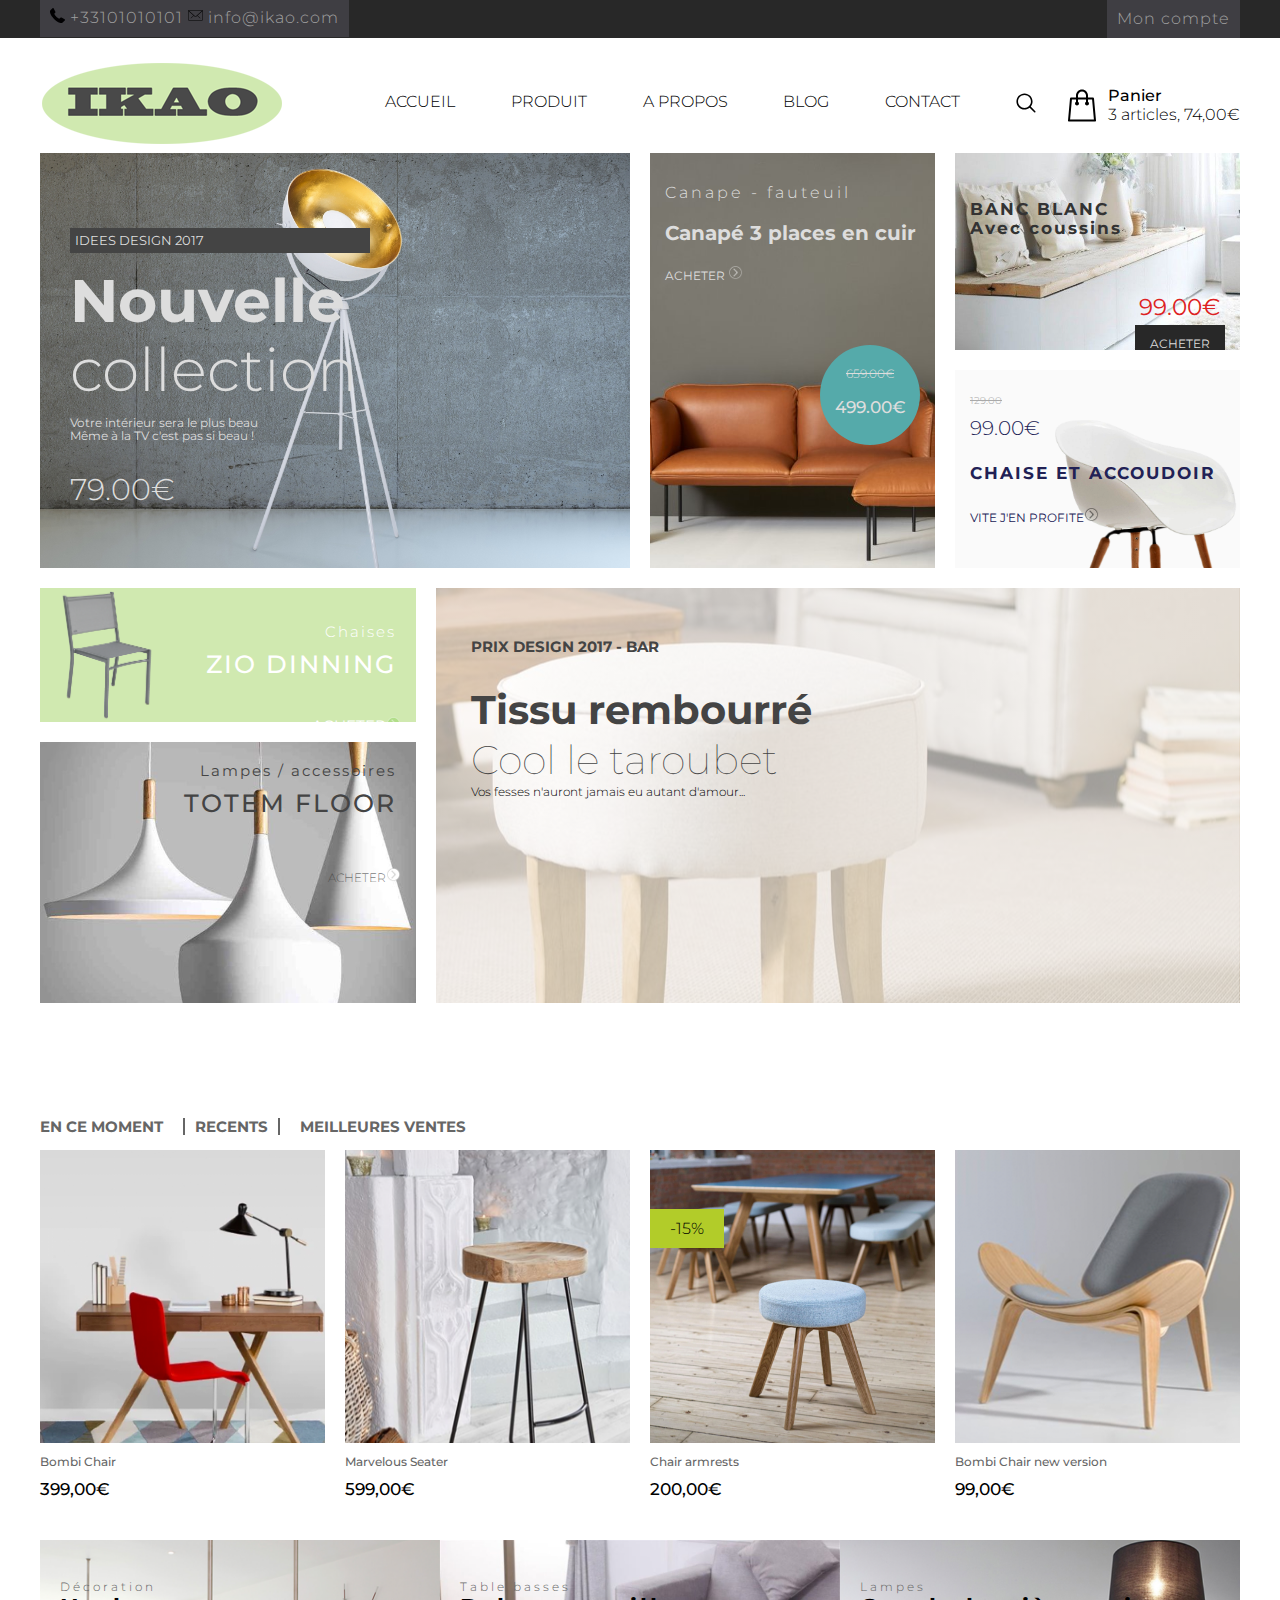
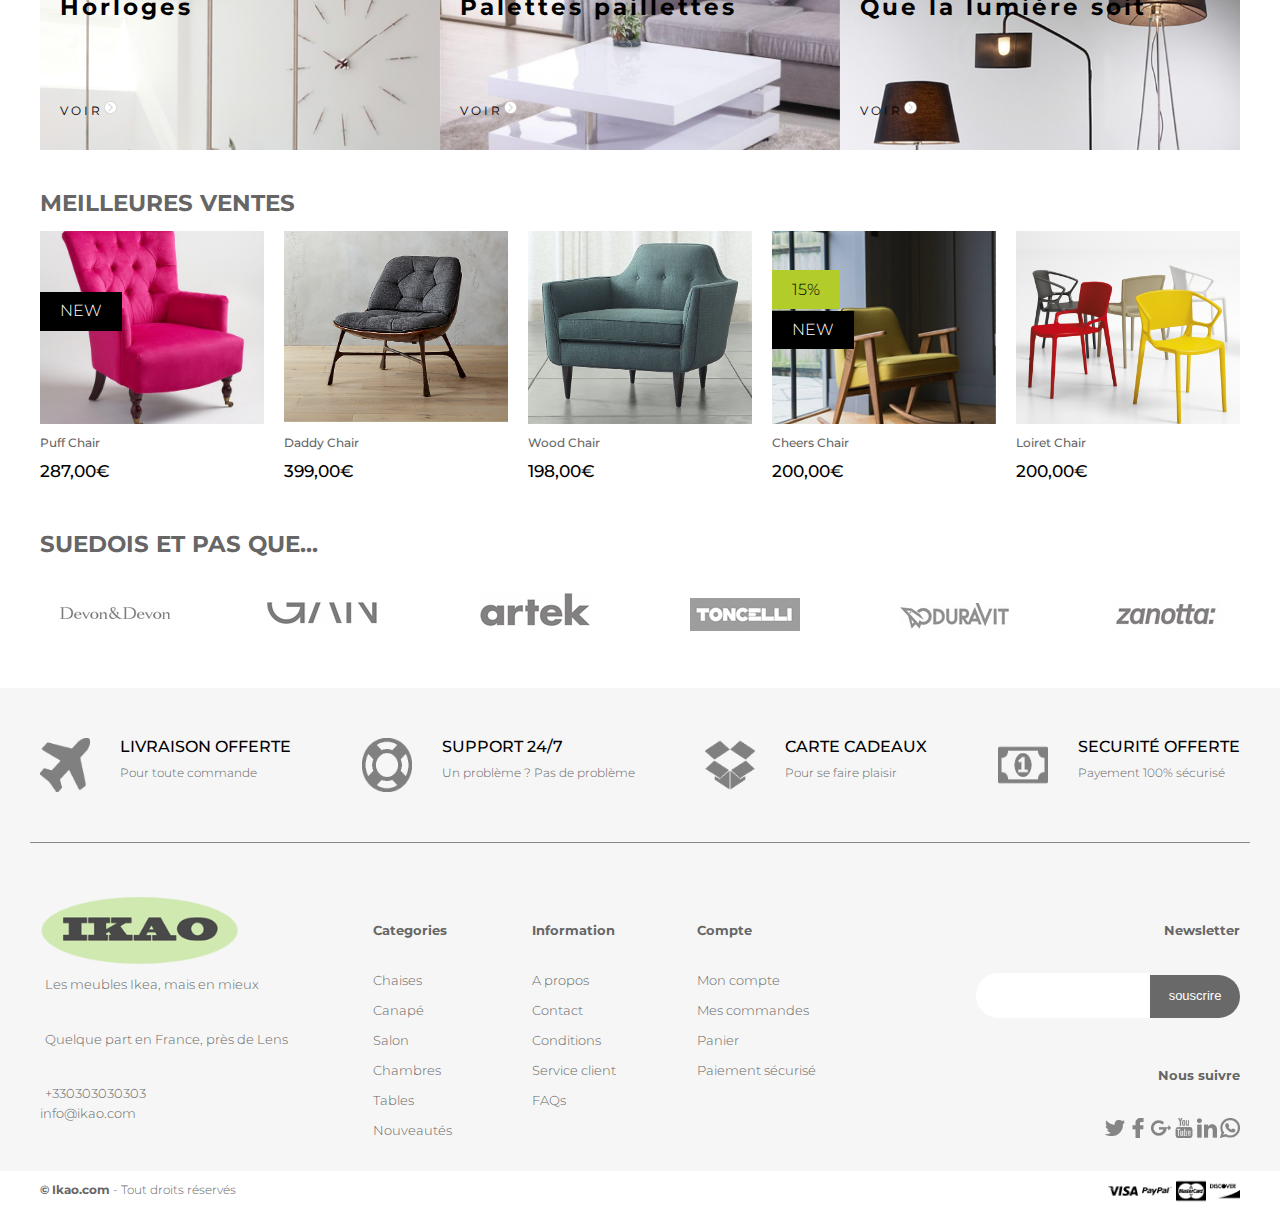
<file: S3/WebCss/ikao2/index.html>
<!DOCTYPE html>
<html>
  <head>
    <title>IKAO</title>
    
    <meta charset="UTF-8">
    
    <link href="css/normalize.css" rel="stylesheet" type="text/css" />
    <link href="css/style.css" rel="stylesheet" type="text/css" />
    
    <link href='http://fonts.googleapis.com/css?family=Montserrat:300,400,500,700' rel='stylesheet' type='text/css'>
    
    <meta name="viewport" content="initial-scale=1.0, maximum-scale=1.0, width=device-width" />
  </head>
  <body>
    
    <!-- l'id #main-header nous servira surtout pour ouvrir/fermer le menu avec :target -->
    <header class="header" id="main-header">
        <div class="pre-header-bg">
            <nav class="pre-header">

                <div class="coords">
                    <span>
                        <img src="./icones/icones-svg/phone-receiver.svg" alt/>
                        <a href="tel:+33101010101"> +33101010101</a>    
                    </sp    an>
                     <img src="./icones/icones-svg/mail.svg" alt=""/>
                    <a href="mailto:info@ikao.com"> info@ikao.com</a>
                </div>
                <div class="compte">
                    <a href="#">Mon compte</a>
                </div>
                <div class="header-toogle">
                    <a href="#main-header" class="header-toogle-open"> <img src="icones/icones-png/menu.png"  alt="Ouvrir Menu"></a>
                    <a href="#" class="header-toogle-close"> <img src="icones/icones-png/menu-close.png"  alt="Fermer Menu"></a>
                </div>
            </nav>
        </div>
        
        
        <div class="container main-header" id="main-header">
                <a href="#" class="logo">
                    <img src="images/logos/logo.png" alt="Ikao logo"/> </a>
                
            
                <nav class="menu">
                    <a href="#" target="_blank">Accueil </a>
                    <a href="#" target="_blank">Produit</a>
                    <a href="#" target="_blank">A propos</a>
                    <a href="#" target="_blank">Blog</a>
                    <a href="#" target="_blank">Contact</a>
                
                
                            <a href="#">
                                <img src="./icones/icones-svg/magnifying-glass.svg" alt="recherche"/>
                            </a>
                    
                </nav>
                <div class="main-header_cart">
                    <a href="#">
                        <img src="icones/icones-svg/paper-bag.svg" alt="panier"/>
                        <p> <strong>Panier</strong> <br/>
                         3 articles, 74,00€ </p>
                    </a>
                </div>
            </div>
        
      
    </header>
    
    
    
    
    <section class="container homepage">
        
        <div class="products-banner">
            <div class="products-banner_item1">
                 <a href="#">
                <div class="new-col">
                    <p class="categories">Idees design 2017</p>
                    <p class="Titre"> <strong>Nouvelle</strong> collection</p>
                    
                    <p class="description">Votre intérieur sera le plus beau <br/> Même à la TV c'est pas si beau ! </p>
                    <a href="#"><p class="acheter-voir"></p> </a>
                    <p class="prix">79.00€</p>
                </div>
                </a>
            </div>

            <div class="products-banner_item2">
                 <a href="#"> 
                <div class="canape">
                    <p class="categories"> Canape - fauteuil</p>
                    <p class="Titre">Canapé 3 places en cuir</p>
                    <p class="description"></p>
                    <a href="#">
                        <p class="acheter-voir">Acheter <img src="icones/icones-png/next.png" alt="next" class="fleche"></p> 
                    </a>
                    <div class="rond">
                        <span>
                            <p class="old-prix">659.00€ </p> 
                            <p class="prix">499.00€</p>
                        </span>
                    </div>
                </div>
                </a>
            </div>

            <div class="products-banner_item3">
                  <a href="#">
                <div class="banc">
                    <p class="categories"></p>
                    <p class="Titre">Banc blanc</p>
                    <p class="description">Avec coussins</p>
                    <a class="link" href="#">
                        <p class="acheter-voir">Acheter</p>
                    </a>
                    <p class="prix">99.00€</p>
                </div>
                </a>
                
            </div>

            <div class="products-banner_item4">
                <a href="#">
                 <div class="chaise">
                    <p class="categories"> </p>
                     <p class="Titre">Chaise et accoudoir</p>
                    <p class="description"></p>
                    <a href="#">
                        <p class="acheter-voir">Vite j'en profite<img src="icones/icones-png/next2.png" alt="next" class="fleche"></p> 
                    </a>
                    <p class="old-prix">129.00</p>
                    <p class="prix">99.00€</p>
                </div>
                </a>
            </div>

            <div class="products-banner_item5">
                 <a href="#">
                <div class="zio">
                    <p class="categories">Chaises</p>
                    <p class="Titre">Zio dinning</p>
                    <p class="description"></p>
                    <a href="#">
                        <p class="acheter-voir">Acheter<img src="icones/icones-png/next3.png" alt="next" class="fleche"></p> 
                    </a>
                    <p class="old-prix"></p>
                    <p class="prix"></p>
                </div>
                </a>
            </div>

            <div class="products-banner_item6">
                 <a href="#">
               <div class="totem">
                    <p class="categories"> Lampes / accessoires</p>
                    <p class="Titre">Totem floor</p>
                    <p class="description"></p>
                    <a href="#">
                        <p class="acheter-voir">Acheter<img src="icones/icones-png/next4.png" alt="next" class="fleche"></p> 
                    </a>
                    <p class="old-prix"></p>
                    <p class="prix"></p>
                </div>
                </a>
            </div>

            <div class="products-banner_item7">
                 <a href="#">
                <div class="tabouret">
                    <p class="categories"> Prix design 2017 - Bar</p>
                    <p class="Titre"><strong>Tissu rembourré</strong> <br/>  Cool le taroubet</p>
                    <p class="description">Vos fesses n'auront jamais eu autant d'amour...</p>
                    <a href="#">
                        <p class="acheter-voir"></p> 
                    </a>
                    <p class="old-prix"></p>
                    <p class="prix"></p>
                </div>
                </a>
            </div>
        </div>
    
        <div class="products-selection">
			<div class="sort titre">
                <a href="#">
                    <p>En ce moment</p>
                </a>
                
                <a href="#">
                    <p id="recent-border">Recents</p>
                </a>
                
                <a href="#">
                    <p>Meilleures ventes</p>
                </a>
            </div>
            <div class="selection">
                <a href="#">
                <div class="product-case case-selection">
                    <span class="product bombi-chair"> </span>
                    <p class="product-name">Bombi Chair</p>
                    <p class="product-price">399,00€</p>
                </div>
                </a>
                
                <a href="#">
                <div class="product-case case-selection">
                    <span class="product marvelous"></span>
                    <p class="product-name">Marvelous Seater</p>
                    <p class="product-price">599,00€</p>
                </div>
                </a>
                
                <a href="#">
                <div class="product-case case-selection">
                    <div class="promo">
                        <span class="promo-etiquette">-15%</span>
                    </div>
                    <span class="product armrests"></span>
                    <p class="product-name">Chair armrests</p>
                    <p class="product-price">200,00€</p>
                </div>
                </a>
                
                <a href="#">
                <div class="product-case case-selection">
                    <span class="product new-bombi"></span>
                    <p class="product-name">Bombi Chair new version</p>
                    <p class="product-price">99,00€</p>
                </div>
                </a>
                
            </div>
		</div>

		<div class="categories">
			<div class="product-categorie decoration">
                <div>Décoration</div>
                <strong>Horloges</strong>
                <a href="#">
                    <p class="acheter-voir"> Voir<img src="icones/icones-png/next4.png" alt="next" class="fleche"></p> 
                </a>
            </div>
            
            <div class="product-categorie table-basse">
                <div>Table basses</div>
                <strong>Palettes paillettes</strong>
                <a href="#">
                    <p class="acheter-voir"> Voir<img src="icones/icones-png/next4.png" alt="next" class="fleche"></p> 
                </a>
            </div>
            
            <div class="product-categorie lampes">
                <div>Lampes</div>
                <strong>Que la lumière soit</strong>
                <a href="#">
                    <p class="acheter-voir"> Voir<img src="icones/icones-png/next4.png" alt="next" class="fleche"></p> 
                </a>
            </div>
		</div>

		<div class="best-products">
            <strong class="titre">Meilleures Ventes</strong>
            <div class="selection">
                <a href="#">
                <div class="product-case case-best">
                    <div class="product-hover">
                        
                        <img src="icones-png/paper-bag.png" alt="heart">
                        <p>Acheter </p>
                        <img src="icones/icones-png/heart.png" alt="heart"/>
                        <img src="icones/icones-png/exchange-arrows.png"/>
                    </div>
                    <div class="promo">
                        <span class="promo-etiquette-new">NEW</span>
                    </div>
                    <span class="product puff-chair"> </span>
                    <p class="product-name">Puff Chair</p>
                    <p class="product-price">287,00€</p>
                </div>
                </a>
                <a href="#">
                <div class="product-case case-best">
                    <div class="product-hover">
                        
                        <img src="icones-png/paper-bag.png" alt="heart">
                        <p>Acheter </p>
                        <img src="icones/icones-png/heart.png" alt="heart"/>
                        <img src="icones/icones-png/exchange-arrows.png"/>
                    </div>
                    <span class="product daddy-chair"> </span>
                    <p class="product-name">Daddy Chair</p>
                    <p class="product-price">399,00€</p>
                </div>
                </a>
                <a href="#">
                <div class="product-case case-best">
                    <div class="product-hover">
                        
                        <img src="icones-png/paper-bag.png" alt="heart">
                        <p>Acheter </p>
                        <img src="icones/icones-png/heart.png" alt="heart"/>
                        <img src="icones/icones-png/exchange-arrows.png"/>
                    </div>
                    <span class="product wood-chair"> </span>
                    <p class="product-name">Wood Chair</p>
                    <p class="product-price">198,00€</p>
                </div>
                </a>
                <a href="#">
                <div class="product-case case-best">
                    <div class="product-hover">
                        
                        <img src="icones-png/paper-bag.png" alt="heart">
                        <p>Acheter </p>
                        <img src="icones/icones-png/heart.png" alt="heart"/>
                        <img src="icones/icones-png/exchange-arrows.png"/>
                    </div>
                    <div class="promo">
                        <span class="promo-etiquette">15%</span>
                        <span class="promo-etiquette-new">NEW</span>
                    </div>
                    <span class="product cheers-chair"> </span>
                    <p class="product-name">Cheers Chair</p>
                    <p class="product-price">200,00€</p>
                </div>
                </a>
                <a href="#">
                <div class="product-case case-best">
                    <div class="product-hover">
                        
                        <img src="icones-png/paper-bag.png" alt="heart">
                        <p>Acheter </p>
                        <img src="icones/icones-png/heart.png" alt="heart"/>
                        <img src="icones/icones-png/exchange-arrows.png"/>
                    </div>
                    <span class="product loiret-chair"> </span>
                    <p class="product-name">Loiret Chair</p>
                    <p class="product-price">200,00€</p>
                </div>
                </a>
            </div>
            
            
		</div>

        <div class="partners">
            <span class="titre"> Suedois et pas que... </span>
            <div class="us-partners">
                <img src="images/logos/logo1.jpg" alt="devon & devon"/>
                <img src="images/logos/logo2.jpg" alt="GAN"/>
                <img src="images/logos/logo3.jpg" alt="artek"/>
                <img src="images/logos/logo4.jpg" alt="toncelli"/>
                <img src="images/logos/logo5.jpg" alt="Duravit"/>
                <img src="images/logos/logo6.jpg" alt="zanotta"/>
                
            </div>
        </div>

    </section>  
    
    
	<footer>
		<div class="bg-footer">
            <div class="engagement-content container">
                <div class="engagement">
                    <img src="icones/icones-png/plane.png" class="engagement-icon"/>
                    <div>
                        <strong class="prop">Livraison offerte</strong>
                        <p class="details">Pour toute commande</p>
                    </div>
                </div>
                
                <div class="engagement">
                     <img src="icones/icones-png/help-lifeguard-symbol.png"  class="engagement-icon"/>
                    <div>
                        <strong class="prop">Support 24/7</strong>
                        <p class="details">Un problème ? Pas de problème</p>
                    </div>
                </div>
                
                <div class="engagement">
                     <img src="icones/icones-png/dropbox-logo.png" class="engagement-icon"/>
                    <div>
                        <strong class="prop">Carte cadeaux</strong>
                        <p class="details">Pour se faire plaisir</p>
                    </div>
                </div>
                
                <div class="engagement">
                     <img src="icones/icones-png/paper-bill.png" class="engagement-icon"/>
                    <div>
                        <strong class="prop">Securité offerte</strong>
                        <p class="details">Payement 100% sécurisé</p>
                    </div>
                </div>
            </div>
		

            <div class="main-footer container">
                <div class="footer-contact">
                    <img src="images/logos/logo.png" alt="logo Ikao"/>
                    <p class="slogan">Les meubles Ikea, mais en mieux</p>
                    <p class="locate">Quelque part en France, près de Lens</p>
                    <p class="tel">+330303030303</p>
                    <div class="mail">info@ikao.com</div>
                </div>
                <div class="footer-categories footer">
                    <strong>Categories</strong>
                    <a href="#">Chaises</a>
                    <a href="#">Canapé</a>
                    <a href="#">Salon</a>
                    <a href="#">Chambres</a>
                    <a href="#">Tables</a>
                    <a href="#">Nouveautés</a>
                    
                </div>
                <div class="footer-information footer">
                    <strong>Information</strong>
                    <a href="#">A propos</a>
                    <a href="#">Contact</a>
                    <a href="#">Conditions</a>
                    <a href="#">Service client</a>
                    <a href="#">FAQs</a>
                </div>
                <div class="footer-compte footer">
                    <strong>Compte</strong>
                    <a href="#">Mon compte</a>
                    <a href="#">Mes commandes</a>
                    <a href="#">Panier</a>
                    <a href="#">Paiement sécurisé</a>
                </div>
                <div class="newsletter footer">
                    <strong>Newsletter</strong>
                    <div>
                        <input type="email" id="email"/><input type="submit" value="souscrire" id="suscribe"/>
                    </div>
                </div>
                <div class="reseauxsociaux footer">
                    <strong>Nous suivre</strong>
                    <div class="rs-icone">
                        <img src="icones/icones-png/twitter-logo-silhouette.png" alt="twitter">
                        
                        <img src="icones/icones-png/facebook-logo.png" alt="facebook">
                        
                        <img src="icones/icones-png/google-plus.png" alt="googlesplus">
                        
                        <img src="icones/icones-png/youtube-logo.png" alt="youtube">
                        
                        <img src="icones/icones-png/linkedin-logo.png" alt="linkedin"> 
                        
                        <img src="icones/icones-png/whatsapp.png" alt="whatsapp">  
                    </div>
                </div>
            </div>
            
        </div>
	</footer>
	<div class="bg-sub-footer">
		<!-- copyright, logos paiement -->
        <div class="sub-footer container">
                    <p><strong>© Ikao.com</strong> - Tout droits réservés</p>
                    <div class="logo-payement">
                        
                        <a href="#"><img src="icones-png/visa-pay-logo.png" alt="visa"/></a>
                        <a href="#"><img src="icones-png/paypal-logo.png" alt="paypal"/></a>
                        <a href="#"><img src="icones-png/mastercard.png" alt="mastercard"/></a>
                        <a href="#"><img src="icones-png/discover-logo-of-pay-system.png" alt="discover"/></a>
                    </div>

                </div>
	</div>
      
    
    
  </body>
</html>
</file>
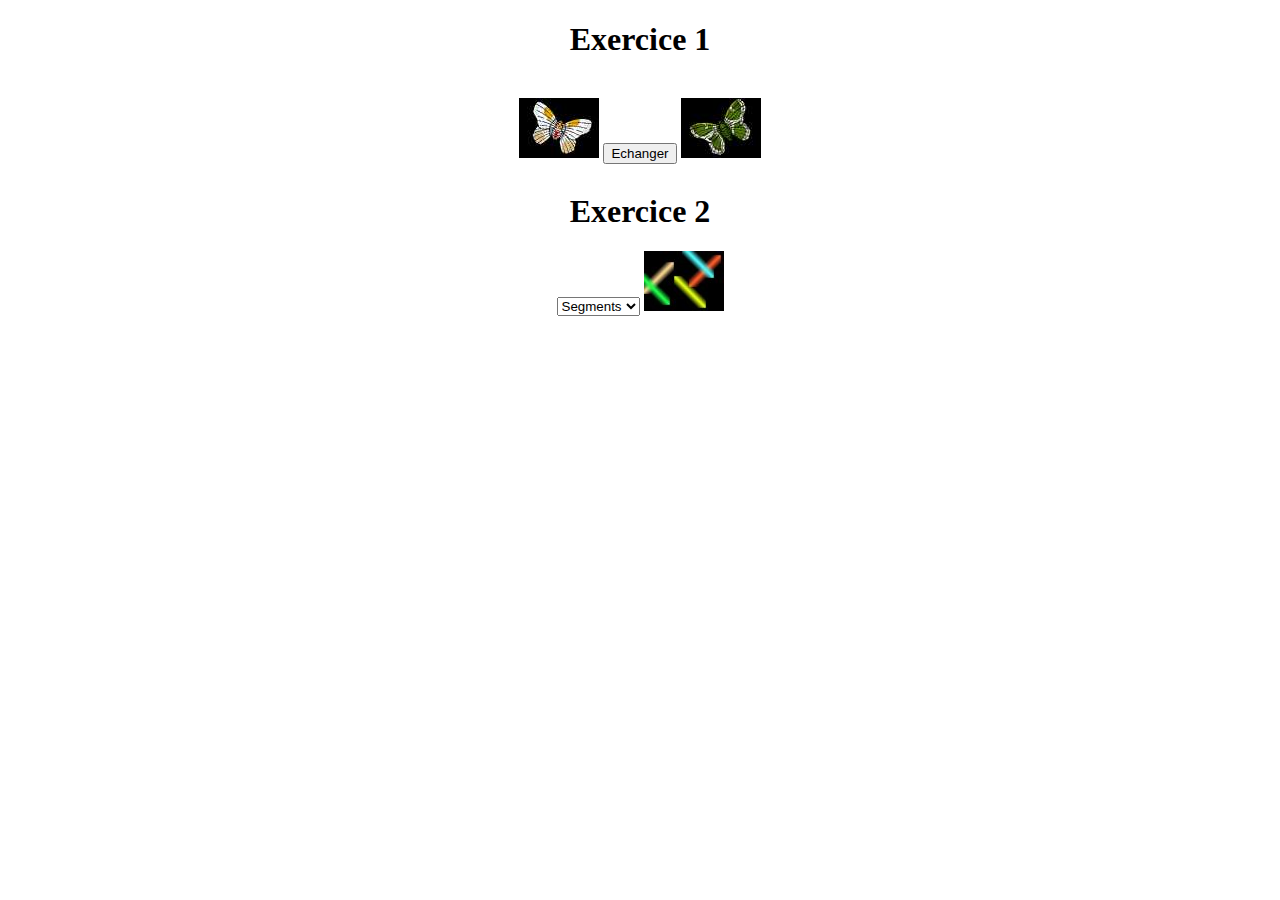
<file: S3/WebJs/Tp3/index.html>
<!DOCTYPE html>
<html lang="en">
<head>
    <meta charset="UTF-8">
    <title>Title</title>
    <link type="text/css" rel="stylesheet" href="style.css">
</head>
<body>
<script src="script.js"></script>
<section>
    <h1>Exercice 1</h1><br>
    <img src="Images/papillon1.jpg" id="imgA">
    <button name="Echanger" onclick="swapImg('imgA','imgB')">Echanger</button>
    <img src="Images/papillon2.jpg" id="imgB">
</section>
<section>
    <h1>Exercice 2 </h1>
    <select id="select">
        <option selected>Segments</option>
        <option>Spheres</option>
        <option>Des</option>
        <option>Etoiles</option>
    </select>
    <img src="Images/img0.jpg" id="img">
</section>

</body>
</html>
</file>
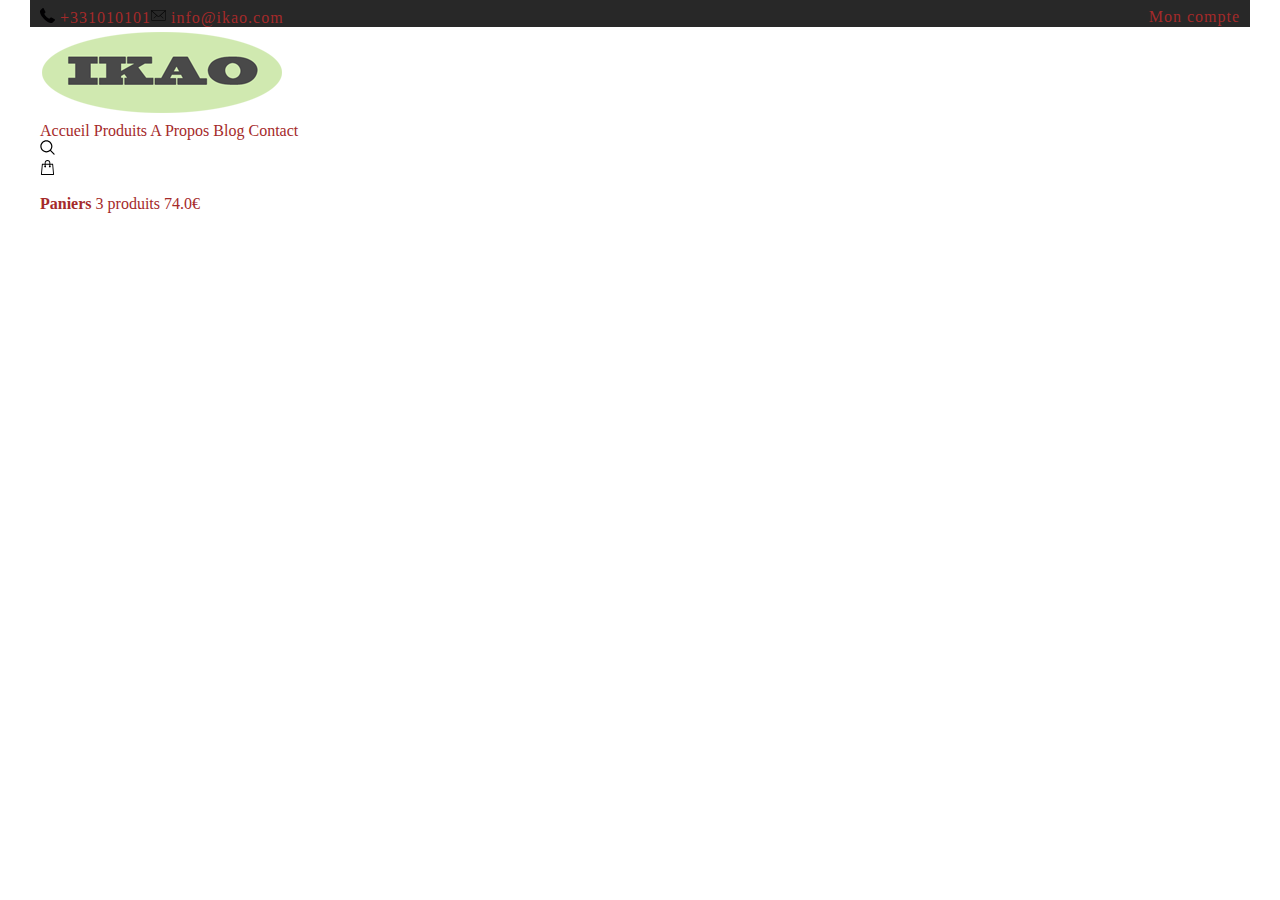
<file: S3/WebCss/Ikao/exemple.html>
<!DOCTYPE html>
<html>
<head>
	<title>Ikao - Ikéa, mais en mieux !</title>
    <meta charset="UTF-8">

    <link href="normalize.css" rel="stylesheet" type="text/css" />
    <link href="styles.css" rel="stylesheet" type="text/css" />
    
    <!--montserrat google font avec les variantes --> 
    <link href="https://fonts.googleapis.com/css?family=Montserrat:300,400,500,700" rel="stylesheet"> 
    
    <meta name="viewport" content="initial-scale=1.0, maximum-scale=1.0, width=device-width" />

</head>
<body>
	<!--

		Comment commencer une page HTML ? 
		- établir un postulat de notre page : 
			-> quels sont les éléments dont je dispose, 
			-> y a t-il des éléments récurrents (type de liens, styles de titres, etc)
			-> Organiser une hierarchie logique du document : prioriser l'importance des éléments
		- Commencer le code HTML :
			-> Etablir un squelette souple (uniquement les grandes zones dans un 1er temps)
			-> Remplir chaque zone de manière de plus en plus précise, et construire le Css en parralèlle 
			-> Aller à l'essentiel (intégration Grosse maille), puis affiner chaque zones / éléments
			-> Chaque élément ne doit pas géner le reste de la page
		- Affiner l'intégration et le rendu
			-> Garder la maquette sous les yeux au maximum
			-> Affiner les tailles de typos, écarts, espaces, etc 
			-> Ajouter des éléments HTML si besoin uniquement pour la mise en page
			-> Objectif : Avoir l'HTML le plus propre possible (c'est à dire le plus logique et le moins verbeux possible)

		Bonus : la class "container" => 
			peut servir a mettre un centrer un element structurant ;
				.container{
					max-width: 1200px; /* boite 1200px max centrée */
					margin: 0 auto; /* centrage horizontal d'un display block */
					padding-left: 10px;
					padding-right: 10px;
				}

		Optimisation CSS : 
		- Syntaxe BEM pour le nommage des classes : essayer d'etre cohérent niveau marquage et styles
        - DRY (dont repeat yourself) => mutualisez votre code CSS
	-->

	<header>
		<div class="pre-header">
			
			<div class="container">

				<nav class="pre-header__coords">
					<div>
					<img src="icones/icones-svg/phone-receiver.svg" alt="Icone Telephone" class="icon"/>
					<a href="tel:+331010101" alt="Numero de telephone">+331010101</a>
					</div>
					<div>
					<img src="icones/icones-svg/mail.svg" alt="Icone mail" class="icon"/>
					<a href="mailto:info@ikao.com" alt="email">info@ikao.com</a>
					</div>
				</nav>
				<!-- mon compte -->

				<nav class="pre-header__account">
					<div>
					<a href="#" alt="Mon compte">Mon compte</a>
					</div>
				</nav>
			</div>
		</div>

		<div class="container main-header" id="main-header">
			<!-- logo -->
			<img src="images/logos/logo.png">

			<!-- menu -->
			<nav class="main-header__menu">
				<a href="#" alt="Lien vers Accueil">Accueil</a>
				<a href="#" alt="Lien vers Produits">Produits</a>
				<a href="#" alt="Lien vers A propos">A Propos</a>
				<a href="#" alt="Lien vers Blog">Blog</a>
				<a href="#" alt="Lien vers Contact">Contact</a>
			</nav>

			<!-- recherche ici pas besoin de formulaire (on a pas de zone de saisie) -->
			<img src="icones/icones-svg/magnifying-glass.svg" alt="Icone rechercher" class="icon"/>
			<div class="panier">
				<img src="icones/icones-svg/paper-bag.svg" alt="Icone Panier" class="icon"/>
				<p>
					<strong>Paniers</strong>
					3 produits 74.0€
				</p>
			</div>

			<!-- panier -->
			
		</div>
	</header>


	<main class="homepage container">

		<section class="products-grid">
			<!-- ma grille de produits -->
			<!-- chaque item sera composé de : 
				- 1 lien
				- 1 image (ou background)
				- 1 texte (stylisé de manière différentes selon les cas)
			-->
		</section>

		<section class="products-selection">
			<!-- en ce moment, recents, meilleures ventes ... -->
			<nav class="products-selection__header">
				
			</nav>
			<div class="produts-list">
				
			</div>

		</section>

		
		<section class="categories">
			<!-- horloge -->
			<!-- table basse -->
			<!-- lampes -->
		</section>

		<section class="best-products">
			<!-- meilleures ventes -->
		</section>

	</main>


	<!--footer -->
	<div class="partners container">
		<!-- logos des partenaires (suedois mais pas que) -->
	</div>
	<footer>
		<div class="container">
			<div class="advantages-footer">
				<!-- livraison offerte, support, carte cadeaux, etc -->
			</div>

			<div class="main-footer">
				<!-- liens, logo, newsletter etc -->
				<div class="company-footer"></div>

				<div class="menu-footer"></div>

				<div class="newsletter-footer"></div>
			</div>
		</div>
	</footer>
	<div class="sub-footer">
		<div class="container">
			<!-- copyright, logos paiement -->
			<div class="sub-footer__copyright"></div>

			<div class="sub-footer__payments"></div>
		</div>
	</div>

</body>
</html>
</file>
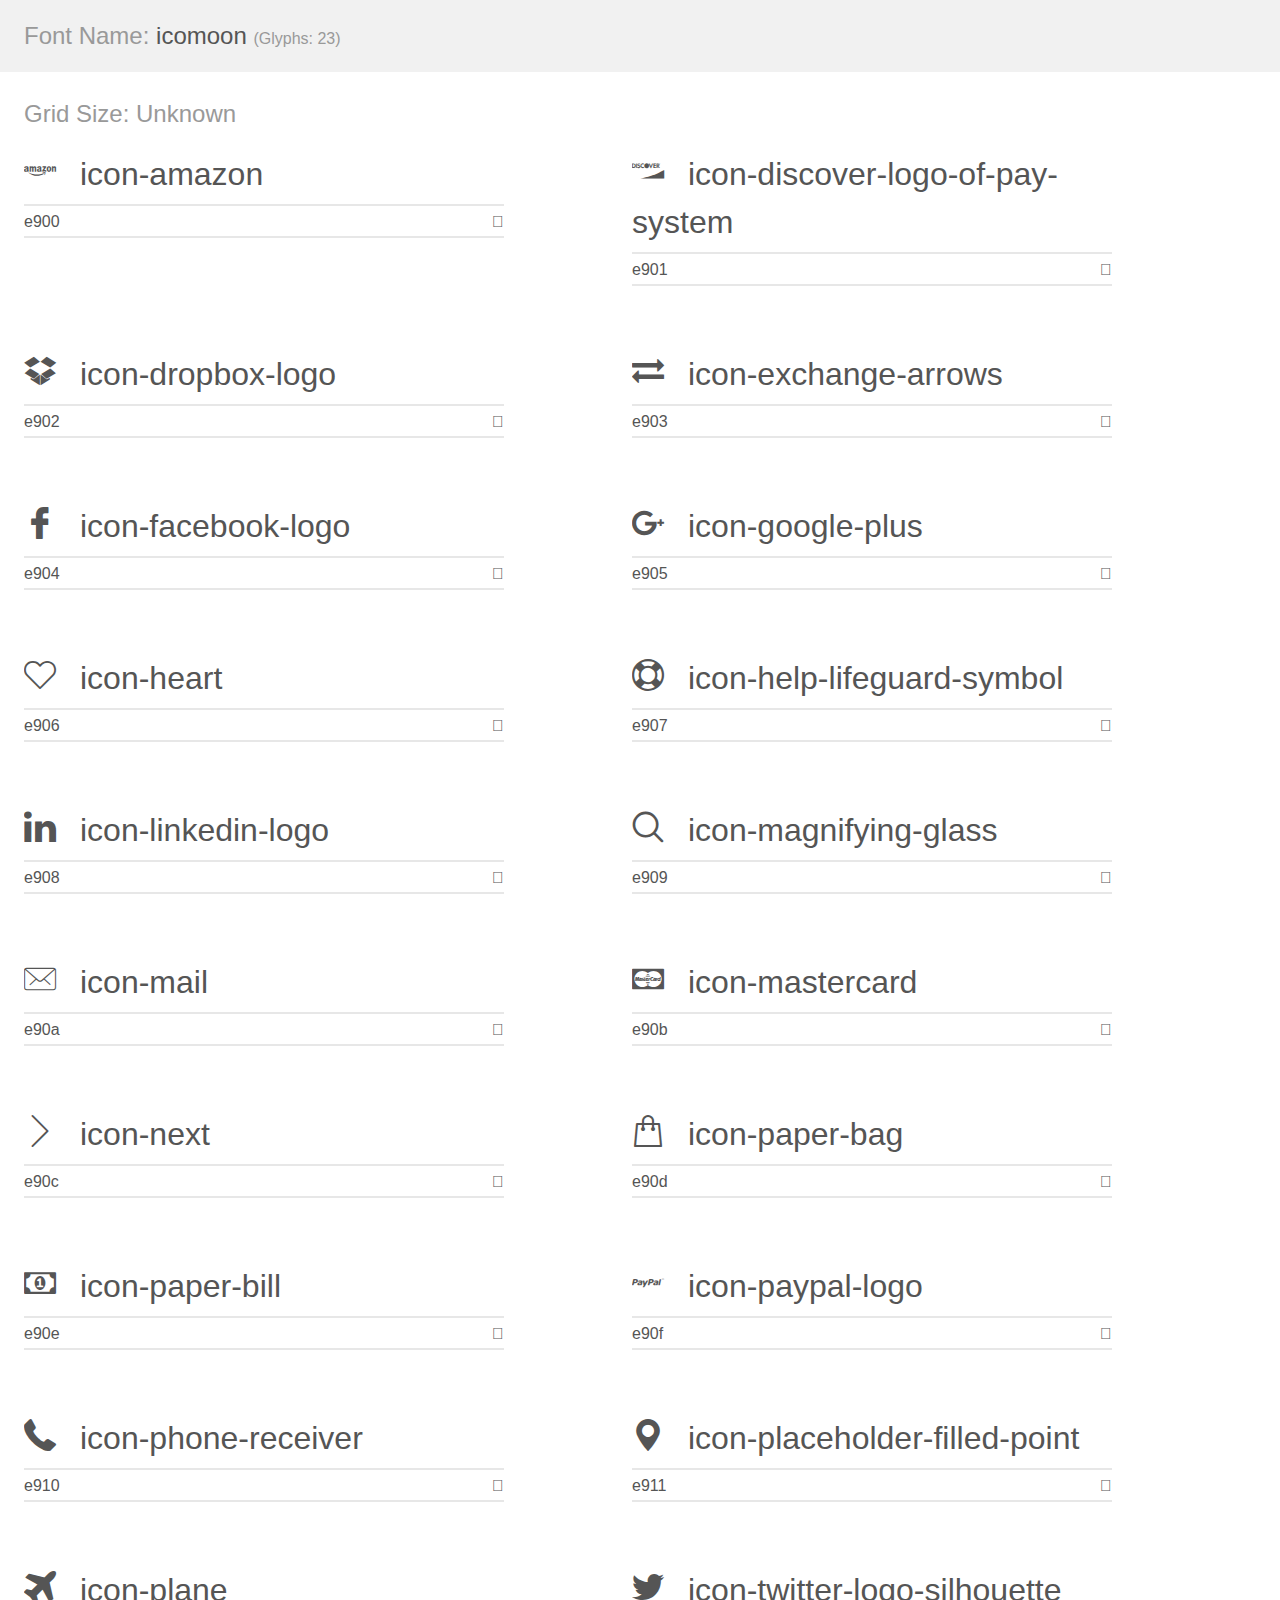
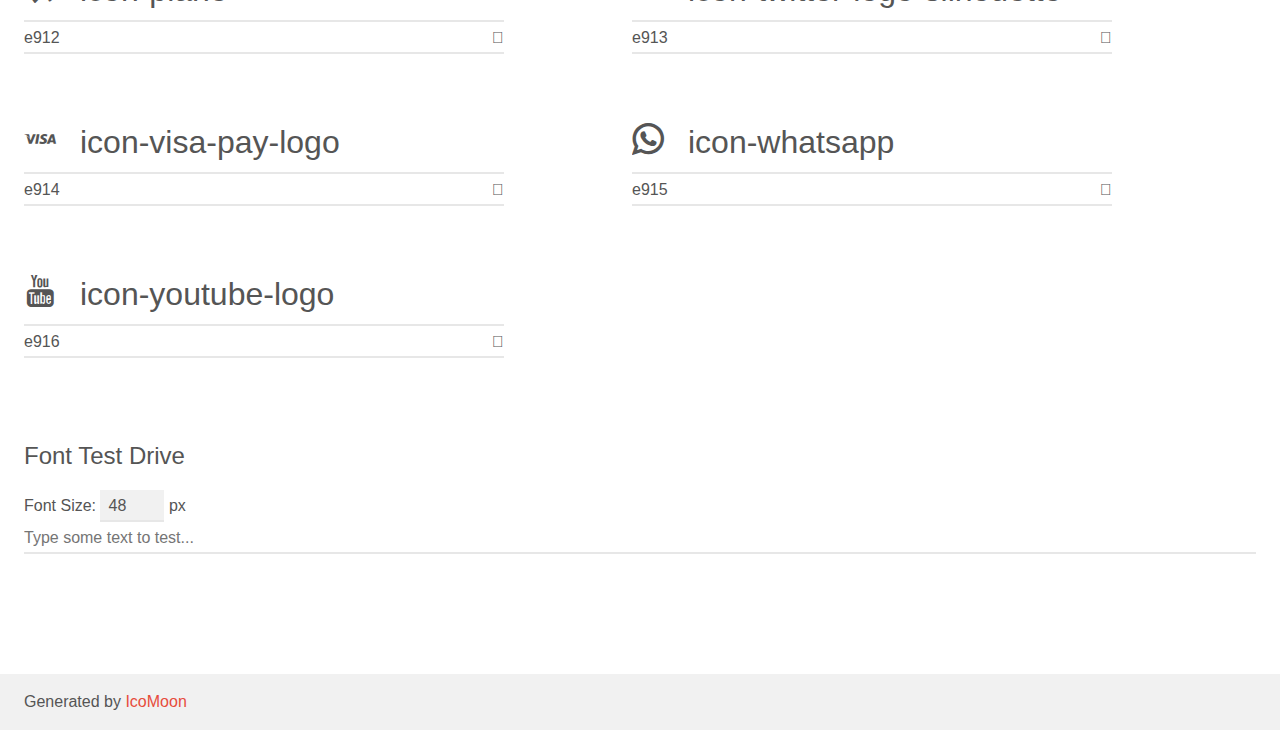
<file: S3/WebCss/Ikao/icones/icones-typo/demo.html>
<!doctype html>
<html>
<head>
    <meta charset="utf-8">
    <title>IcoMoon Demo</title>
    <meta name="description" content="An Icon Font Generated By IcoMoon.io">
    <meta name="viewport" content="width=device-width, initial-scale=1">
    <link rel="stylesheet" href="demo-files/demo.css">
    <link rel="stylesheet" href="style.css"></head>
<body>
    <div class="bgc1 clearfix">
        <h1 class="mhmm mvm"><span class="fgc1">Font Name:</span> icomoon <small class="fgc1">(Glyphs:&nbsp;23)</small></h1>
    </div>
    <div class="clearfix mhl ptl">
        <h1 class="mvm mtn fgc1">Grid Size: Unknown</h1>
        <div class="glyph fs1">
            <div class="clearfix bshadow0 pbs">
                <span class="icon-amazon">
                
                </span>
                <span class="mls"> icon-amazon</span>
            </div>
            <fieldset class="fs0 size1of1 clearfix hidden-false">
                <input type="text" readonly value="e900" class="unit size1of2" />
                <input type="text" maxlength="1" readonly value="&#xe900;" class="unitRight size1of2 talign-right" />
            </fieldset>
            <div class="fs0 bshadow0 clearfix hidden-true">
                <span class="unit pvs fgc1">liga: </span>
                <input type="text" readonly value="" class="liga unitRight" />
            </div>
        </div>
        <div class="glyph fs1">
            <div class="clearfix bshadow0 pbs">
                <span class="icon-discover-logo-of-pay-system">
                
                </span>
                <span class="mls"> icon-discover-logo-of-pay-system</span>
            </div>
            <fieldset class="fs0 size1of1 clearfix hidden-false">
                <input type="text" readonly value="e901" class="unit size1of2" />
                <input type="text" maxlength="1" readonly value="&#xe901;" class="unitRight size1of2 talign-right" />
            </fieldset>
            <div class="fs0 bshadow0 clearfix hidden-true">
                <span class="unit pvs fgc1">liga: </span>
                <input type="text" readonly value="" class="liga unitRight" />
            </div>
        </div>
        <div class="glyph fs1">
            <div class="clearfix bshadow0 pbs">
                <span class="icon-dropbox-logo">
                
                </span>
                <span class="mls"> icon-dropbox-logo</span>
            </div>
            <fieldset class="fs0 size1of1 clearfix hidden-false">
                <input type="text" readonly value="e902" class="unit size1of2" />
                <input type="text" maxlength="1" readonly value="&#xe902;" class="unitRight size1of2 talign-right" />
            </fieldset>
            <div class="fs0 bshadow0 clearfix hidden-true">
                <span class="unit pvs fgc1">liga: </span>
                <input type="text" readonly value="" class="liga unitRight" />
            </div>
        </div>
        <div class="glyph fs1">
            <div class="clearfix bshadow0 pbs">
                <span class="icon-exchange-arrows">
                
                </span>
                <span class="mls"> icon-exchange-arrows</span>
            </div>
            <fieldset class="fs0 size1of1 clearfix hidden-false">
                <input type="text" readonly value="e903" class="unit size1of2" />
                <input type="text" maxlength="1" readonly value="&#xe903;" class="unitRight size1of2 talign-right" />
            </fieldset>
            <div class="fs0 bshadow0 clearfix hidden-true">
                <span class="unit pvs fgc1">liga: </span>
                <input type="text" readonly value="" class="liga unitRight" />
            </div>
        </div>
        <div class="glyph fs1">
            <div class="clearfix bshadow0 pbs">
                <span class="icon-facebook-logo">
                
                </span>
                <span class="mls"> icon-facebook-logo</span>
            </div>
            <fieldset class="fs0 size1of1 clearfix hidden-false">
                <input type="text" readonly value="e904" class="unit size1of2" />
                <input type="text" maxlength="1" readonly value="&#xe904;" class="unitRight size1of2 talign-right" />
            </fieldset>
            <div class="fs0 bshadow0 clearfix hidden-true">
                <span class="unit pvs fgc1">liga: </span>
                <input type="text" readonly value="" class="liga unitRight" />
            </div>
        </div>
        <div class="glyph fs1">
            <div class="clearfix bshadow0 pbs">
                <span class="icon-google-plus">
                
                </span>
                <span class="mls"> icon-google-plus</span>
            </div>
            <fieldset class="fs0 size1of1 clearfix hidden-false">
                <input type="text" readonly value="e905" class="unit size1of2" />
                <input type="text" maxlength="1" readonly value="&#xe905;" class="unitRight size1of2 talign-right" />
            </fieldset>
            <div class="fs0 bshadow0 clearfix hidden-true">
                <span class="unit pvs fgc1">liga: </span>
                <input type="text" readonly value="" class="liga unitRight" />
            </div>
        </div>
        <div class="glyph fs1">
            <div class="clearfix bshadow0 pbs">
                <span class="icon-heart">
                
                </span>
                <span class="mls"> icon-heart</span>
            </div>
            <fieldset class="fs0 size1of1 clearfix hidden-false">
                <input type="text" readonly value="e906" class="unit size1of2" />
                <input type="text" maxlength="1" readonly value="&#xe906;" class="unitRight size1of2 talign-right" />
            </fieldset>
            <div class="fs0 bshadow0 clearfix hidden-true">
                <span class="unit pvs fgc1">liga: </span>
                <input type="text" readonly value="" class="liga unitRight" />
            </div>
        </div>
        <div class="glyph fs1">
            <div class="clearfix bshadow0 pbs">
                <span class="icon-help-lifeguard-symbol">
                
                </span>
                <span class="mls"> icon-help-lifeguard-symbol</span>
            </div>
            <fieldset class="fs0 size1of1 clearfix hidden-false">
                <input type="text" readonly value="e907" class="unit size1of2" />
                <input type="text" maxlength="1" readonly value="&#xe907;" class="unitRight size1of2 talign-right" />
            </fieldset>
            <div class="fs0 bshadow0 clearfix hidden-true">
                <span class="unit pvs fgc1">liga: </span>
                <input type="text" readonly value="" class="liga unitRight" />
            </div>
        </div>
        <div class="glyph fs1">
            <div class="clearfix bshadow0 pbs">
                <span class="icon-linkedin-logo">
                
                </span>
                <span class="mls"> icon-linkedin-logo</span>
            </div>
            <fieldset class="fs0 size1of1 clearfix hidden-false">
                <input type="text" readonly value="e908" class="unit size1of2" />
                <input type="text" maxlength="1" readonly value="&#xe908;" class="unitRight size1of2 talign-right" />
            </fieldset>
            <div class="fs0 bshadow0 clearfix hidden-true">
                <span class="unit pvs fgc1">liga: </span>
                <input type="text" readonly value="" class="liga unitRight" />
            </div>
        </div>
        <div class="glyph fs1">
            <div class="clearfix bshadow0 pbs">
                <span class="icon-magnifying-glass">
                
                </span>
                <span class="mls"> icon-magnifying-glass</span>
            </div>
            <fieldset class="fs0 size1of1 clearfix hidden-false">
                <input type="text" readonly value="e909" class="unit size1of2" />
                <input type="text" maxlength="1" readonly value="&#xe909;" class="unitRight size1of2 talign-right" />
            </fieldset>
            <div class="fs0 bshadow0 clearfix hidden-true">
                <span class="unit pvs fgc1">liga: </span>
                <input type="text" readonly value="" class="liga unitRight" />
            </div>
        </div>
        <div class="glyph fs1">
            <div class="clearfix bshadow0 pbs">
                <span class="icon-mail">
                
                </span>
                <span class="mls"> icon-mail</span>
            </div>
            <fieldset class="fs0 size1of1 clearfix hidden-false">
                <input type="text" readonly value="e90a" class="unit size1of2" />
                <input type="text" maxlength="1" readonly value="&#xe90a;" class="unitRight size1of2 talign-right" />
            </fieldset>
            <div class="fs0 bshadow0 clearfix hidden-true">
                <span class="unit pvs fgc1">liga: </span>
                <input type="text" readonly value="" class="liga unitRight" />
            </div>
        </div>
        <div class="glyph fs1">
            <div class="clearfix bshadow0 pbs">
                <span class="icon-mastercard">
                
                </span>
                <span class="mls"> icon-mastercard</span>
            </div>
            <fieldset class="fs0 size1of1 clearfix hidden-false">
                <input type="text" readonly value="e90b" class="unit size1of2" />
                <input type="text" maxlength="1" readonly value="&#xe90b;" class="unitRight size1of2 talign-right" />
            </fieldset>
            <div class="fs0 bshadow0 clearfix hidden-true">
                <span class="unit pvs fgc1">liga: </span>
                <input type="text" readonly value="" class="liga unitRight" />
            </div>
        </div>
        <div class="glyph fs1">
            <div class="clearfix bshadow0 pbs">
                <span class="icon-next">
                
                </span>
                <span class="mls"> icon-next</span>
            </div>
            <fieldset class="fs0 size1of1 clearfix hidden-false">
                <input type="text" readonly value="e90c" class="unit size1of2" />
                <input type="text" maxlength="1" readonly value="&#xe90c;" class="unitRight size1of2 talign-right" />
            </fieldset>
            <div class="fs0 bshadow0 clearfix hidden-true">
                <span class="unit pvs fgc1">liga: </span>
                <input type="text" readonly value="" class="liga unitRight" />
            </div>
        </div>
        <div class="glyph fs1">
            <div class="clearfix bshadow0 pbs">
                <span class="icon-paper-bag">
                
                </span>
                <span class="mls"> icon-paper-bag</span>
            </div>
            <fieldset class="fs0 size1of1 clearfix hidden-false">
                <input type="text" readonly value="e90d" class="unit size1of2" />
                <input type="text" maxlength="1" readonly value="&#xe90d;" class="unitRight size1of2 talign-right" />
            </fieldset>
            <div class="fs0 bshadow0 clearfix hidden-true">
                <span class="unit pvs fgc1">liga: </span>
                <input type="text" readonly value="" class="liga unitRight" />
            </div>
        </div>
        <div class="glyph fs1">
            <div class="clearfix bshadow0 pbs">
                <span class="icon-paper-bill">
                
                </span>
                <span class="mls"> icon-paper-bill</span>
            </div>
            <fieldset class="fs0 size1of1 clearfix hidden-false">
                <input type="text" readonly value="e90e" class="unit size1of2" />
                <input type="text" maxlength="1" readonly value="&#xe90e;" class="unitRight size1of2 talign-right" />
            </fieldset>
            <div class="fs0 bshadow0 clearfix hidden-true">
                <span class="unit pvs fgc1">liga: </span>
                <input type="text" readonly value="" class="liga unitRight" />
            </div>
        </div>
        <div class="glyph fs1">
            <div class="clearfix bshadow0 pbs">
                <span class="icon-paypal-logo">
                
                </span>
                <span class="mls"> icon-paypal-logo</span>
            </div>
            <fieldset class="fs0 size1of1 clearfix hidden-false">
                <input type="text" readonly value="e90f" class="unit size1of2" />
                <input type="text" maxlength="1" readonly value="&#xe90f;" class="unitRight size1of2 talign-right" />
            </fieldset>
            <div class="fs0 bshadow0 clearfix hidden-true">
                <span class="unit pvs fgc1">liga: </span>
                <input type="text" readonly value="" class="liga unitRight" />
            </div>
        </div>
        <div class="glyph fs1">
            <div class="clearfix bshadow0 pbs">
                <span class="icon-phone-receiver">
                
                </span>
                <span class="mls"> icon-phone-receiver</span>
            </div>
            <fieldset class="fs0 size1of1 clearfix hidden-false">
                <input type="text" readonly value="e910" class="unit size1of2" />
                <input type="text" maxlength="1" readonly value="&#xe910;" class="unitRight size1of2 talign-right" />
            </fieldset>
            <div class="fs0 bshadow0 clearfix hidden-true">
                <span class="unit pvs fgc1">liga: </span>
                <input type="text" readonly value="" class="liga unitRight" />
            </div>
        </div>
        <div class="glyph fs1">
            <div class="clearfix bshadow0 pbs">
                <span class="icon-placeholder-filled-point">
                
                </span>
                <span class="mls"> icon-placeholder-filled-point</span>
            </div>
            <fieldset class="fs0 size1of1 clearfix hidden-false">
                <input type="text" readonly value="e911" class="unit size1of2" />
                <input type="text" maxlength="1" readonly value="&#xe911;" class="unitRight size1of2 talign-right" />
            </fieldset>
            <div class="fs0 bshadow0 clearfix hidden-true">
                <span class="unit pvs fgc1">liga: </span>
                <input type="text" readonly value="" class="liga unitRight" />
            </div>
        </div>
        <div class="glyph fs1">
            <div class="clearfix bshadow0 pbs">
                <span class="icon-plane">
                
                </span>
                <span class="mls"> icon-plane</span>
            </div>
            <fieldset class="fs0 size1of1 clearfix hidden-false">
                <input type="text" readonly value="e912" class="unit size1of2" />
                <input type="text" maxlength="1" readonly value="&#xe912;" class="unitRight size1of2 talign-right" />
            </fieldset>
            <div class="fs0 bshadow0 clearfix hidden-true">
                <span class="unit pvs fgc1">liga: </span>
                <input type="text" readonly value="" class="liga unitRight" />
            </div>
        </div>
        <div class="glyph fs1">
            <div class="clearfix bshadow0 pbs">
                <span class="icon-twitter-logo-silhouette">
                
                </span>
                <span class="mls"> icon-twitter-logo-silhouette</span>
            </div>
            <fieldset class="fs0 size1of1 clearfix hidden-false">
                <input type="text" readonly value="e913" class="unit size1of2" />
                <input type="text" maxlength="1" readonly value="&#xe913;" class="unitRight size1of2 talign-right" />
            </fieldset>
            <div class="fs0 bshadow0 clearfix hidden-true">
                <span class="unit pvs fgc1">liga: </span>
                <input type="text" readonly value="" class="liga unitRight" />
            </div>
        </div>
        <div class="glyph fs1">
            <div class="clearfix bshadow0 pbs">
                <span class="icon-visa-pay-logo">
                
                </span>
                <span class="mls"> icon-visa-pay-logo</span>
            </div>
            <fieldset class="fs0 size1of1 clearfix hidden-false">
                <input type="text" readonly value="e914" class="unit size1of2" />
                <input type="text" maxlength="1" readonly value="&#xe914;" class="unitRight size1of2 talign-right" />
            </fieldset>
            <div class="fs0 bshadow0 clearfix hidden-true">
                <span class="unit pvs fgc1">liga: </span>
                <input type="text" readonly value="" class="liga unitRight" />
            </div>
        </div>
        <div class="glyph fs1">
            <div class="clearfix bshadow0 pbs">
                <span class="icon-whatsapp">
                
                </span>
                <span class="mls"> icon-whatsapp</span>
            </div>
            <fieldset class="fs0 size1of1 clearfix hidden-false">
                <input type="text" readonly value="e915" class="unit size1of2" />
                <input type="text" maxlength="1" readonly value="&#xe915;" class="unitRight size1of2 talign-right" />
            </fieldset>
            <div class="fs0 bshadow0 clearfix hidden-true">
                <span class="unit pvs fgc1">liga: </span>
                <input type="text" readonly value="" class="liga unitRight" />
            </div>
        </div>
        <div class="glyph fs1">
            <div class="clearfix bshadow0 pbs">
                <span class="icon-youtube-logo">
                
                </span>
                <span class="mls"> icon-youtube-logo</span>
            </div>
            <fieldset class="fs0 size1of1 clearfix hidden-false">
                <input type="text" readonly value="e916" class="unit size1of2" />
                <input type="text" maxlength="1" readonly value="&#xe916;" class="unitRight size1of2 talign-right" />
            </fieldset>
            <div class="fs0 bshadow0 clearfix hidden-true">
                <span class="unit pvs fgc1">liga: </span>
                <input type="text" readonly value="" class="liga unitRight" />
            </div>
        </div>
    </div>

    <!--[if gt IE 8]><!-->
    <div class="mhl clearfix mbl">
        <h1>Font Test Drive</h1>
        <label>
            Font Size: <input id="fontSize" type="number" class="textbox0 mbm"
            min="8" value="48" />
            px
        </label>
        <input id="testText" type="text" class="phl size1of1 mvl"
        placeholder="Type some text to test..." value=""/>
        <div id="testDrive" class="icon-">&nbsp;
        </div>
    </div>
    <!--<![endif]-->
    <div class="bgc1 clearfix">
        <p class="mhl">Generated by <a href="https://icomoon.io/app">IcoMoon</a></p>
    </div>

    <script src="demo-files/demo.js"></script>
</body>
</html>
</file>
<file: S3/WebCss/ikao2/css/style.css>
body{
    font-family:"Montserrat", sans-serif;
    font-weight: 300;
}

a{ 
    color: inherit; /* elle prend la couleur son parent*/
    text-decoration: none;
}   



.header .main

/* HEADER HEADER */ 


        /* Pre HEADER */
.header-toogle{
    display: none;
}
.header-toogle-open,.header-toogle-close{
    display: none;
}


.pre-header img{
    width: 15px;
    height: auto;
}

.pre-header-bg{
     background-color: #282828;
}

.pre-header{
    display: flex;
    grid-template-columns: 1fr 1fr 1fr;
    max-width: 1200px;
    margin: 0 auto; 
    color: #a1a1a1;
    letter-spacing: 1px;
}

.pre-header .compte{
    margin-left: auto;
}

.pre-header .coords{
    margin-top: 8px;
}

.pre-header .coords span{
    margin-right: 40px;
}
.pre-header .coords span, .pre-header .compte{
    background-color: #3f3e43;
    padding: 10px;
}


        /* Main header */ 

.main-header {
    display: flex;
    padding-top: 20px;
    justify-content: flex-end;
    
    
    
}

.logo{
    margin-right: auto;
}
.main-header > nav,.main-header > div{
    margin-top: auto;
    margin-bottom: auto;
    
}

.main-header .main-header_cart a{
    display: flex;
}
.main-header .menu{
    display: flex;
    flex: 1;
    margin-left: 100px;
    justify-content: space-between;
    text-transform: uppercase;
    margin-right: 30px;
}

.main-header .menu a:hover{
    font-weight: 500;
    color: #d0e9b0;
    transition: color 300ms;
    transition: font-weight 300ms;
}

.main-header .menu a img{
    width: 20px;
}


.main-header .main-header_cart a strong{
    font-weight: 500;
}

.main-header .main-header_cart a img{
    padding-right: 10px;
}




@media screen and (max-width:993px){

    .main-header{
       
        flex-direction: column;
    }
      
    .logo{
        margin-right: auto;
        margin-left: auto;
        width: 100%;
        text-align: center;
}
    
    .main-header .menu, .main-header_cart{
        margin-left: auto;
        margin-right: auto;
        margin-top: 20px;
    
    }
    
    .menu{
        width: 70%;
    }
    
    .pre-header .coords span, .pre-header .compte{
        background-color: inherit;
    }

}
@media screen and (max-width:768px){
    .header-toogle-open,.header-toogle-close{
    display: block;
}
    
    
    .coords > a{
        display: none;
    }
    
    .header-toogle{
        display: block;   
    }
    
    .header-toogle-close{
        display: none;
    }
    
    #main-header:target{
        display: block;
          
    }
    
    #main-header:target .header-toogle-open{
        display: none;
    }
    
    #main-header:target .header-toogle-close{
            display: inline;
        }
    
    #main-header .menu{
        display: none;
    }
    
    #main-header:target .menu{
            display: inherit;
            max-height: 500px;
        }
    
    .header-toogle-close img, .header-toogle-open img{
        width: 25px;
        margin-top: 5px;
    }
    
    .menu{
        flex-direction: column;
        width: 100%;
        margin: 0;
    }
    
    .menu a{
        align-self: center;
        width: 100%;
        text-align: center;
        padding: 5px;
        border-bottom: 1px solid #666;
    }
}

/* CONTAINER */ 


/* Un container a 1200pc de large max */ 
.container{
    max-width: 1200px;
    padding-left: 10px;
    padding-right: 10px;
    margin: 0 auto;
}



/* HOMEPAGE HOMEPAGE */ 

.products-banner{
    display: grid;
    height: 850px;
    grid-template-columns: 0.33fr 0.17fr 0.25fr 0.25fr;
    grid-template-rows: 0.25fr 0.25fr 0.17fr 0.33fr;
    grid-gap:20px;
    grid-template-areas:
        "new-co new-co canap coussin" 
        "new-co new-co canap accoudoirs"
        "zio tabouret tabouret tabouret"
        "totem tabouret tabouret tabouret";
    transform:  scale(1.00);
    transition: transform 600ms;
}

[class *= "products-banner_item"]:hover{
    transform: translate3d(0,0,0) scale(1.01);
    transition: transform 1000ms;
}




.products-banner > [class *= "products-banner_item"]{
    /*Tt les enfants qui possedent une class qui ressemble à products-banner_item */
    padding: 15px;
    overflow: hidden;
}


/* NEW CO */ 
.products-banner_item1{
    grid-area:new-co;
    background-image: url(../images/meubles/nouvellecollection.jpg);
    background-position: left;
    background-size: cover;
    display: flex;
    
    flex-direction: column;
    justify-content: flex-end;
}

.new-col{
    padding: 15px;
    width: 300px;   
    color: #ddd;
}

.new-col .categories{
    background-color: #444;
    padding: 5px;
    text-transform: uppercase;
    font-weight: 400;
    font-size: 13px;
}

.new-col .Titre{
    font-size: 60px;
    margin: 0;
}

.new-col .Titre strong{
    font-weight: 700;
}

.new-col .description{
    font-size: 12px;
    font-weight: 400;
}

.new-col .prix{
    font-size: 30px;
}

/* CANAP */ 

.products-banner_item2{
    grid-area:canap;
    background-image: url(../images/meubles/canape3places.jpg);
    background-position: 30%, center;
    background-size: cover;
    color: #ddd;
}

.acheter-voir{
    text-transform: uppercase;
    font-size: 12px;
    font-weight: 400;
    text-transform: uppercase;
}

.canape .categories {
    letter-spacing: 3px;
}

.canape .Titre{
    font-size: 20px;
    font-weight: 700;
}

/* Faire un rond */ 

.canape .rond{
	display: inline-flex; 
	
	height: 100px;
	width: 100px;
	background: #55AAAA;
	color:#ddd;
	border-radius: 50%;
    float: right;
    margin-top: 50px;
}

.canape .rond span{
        margin: auto;
        text-align: center;
}

.canape .old-prix{
    text-decoration: line-through;
    font-size: 12px;
}

.canape .prix{
    font-size: 17px;
    font-weight: 500;
}
    

 
/*COUSSIN */ 
.products-banner_item3{
    grid-area:coussin;
    background-image: url(../images/meubles/coussinsblancs.jpg);
    background-position: center;
    background-size: cover;
    
}

.banc{
    display: flex;
    flex-direction: column;
    
}

.banc .Titre, .banc .description{
    color: #333;
    font-weight: 700;
    font-size: 17px;
    margin: 0;
    letter-spacing: 2px;
    
}

.banc .Titre{
    text-transform: uppercase;
}

.fleche{
    width: 15px;
}
.banc .prix,.banc .link{
    margin: 0;
    margin-left: auto;
}

.banc .prix{
    margin-top: 50px;
    color: #DD2222;
    font-size: 23px;
    padding: 5px;
    font-weight: 400;
}

.banc .link{
    order: 1;
    background-color: #282828;
    color: #ddd;
    padding-left: 15px;
    padding-right: 15px;
    margin-bottom: 20px;
}


/* ACCOUDOIRS */ 
.products-banner_item4{
    grid-area:accoudoirs;
    background-image: url(../images/meubles/chaise-accourdoirs.png);
    background-position: 3em 2em;
    background-size: cover;
    background-repeat: no-repeat;
    background-color: #FAFAFA;
}


.chaise{
    display: flex;
    flex-direction: column;
}

.chaise .Titre{
    
    text-transform: uppercase;
    font-size: 17px;
    color:#212155;
    font-weight: 700;
    letter-spacing: 2px;
    margin-bottom: auto;
    margin: 0;
}

.chaise a, .chaise old-prix, .chaise .prix{
    margin: 0;
} 

.chaise a{
    order: 1;
    color: #212155;
    text-transform: uppercase;
    font-size: 12px;
}

.chaise .old-prix{
    color: #aaa;
    text-decoration: line-through;
    font-size: 10px;
}

.chaise .prix{
    font-size: 20px;
    color: #212155;
    
}

/* ZIO */
.products-banner_item5{
    grid-area:zio;
    background-image: url(../images/meubles/ziodinning.jpg);
    background-size: contain;
    background-repeat: no-repeat;
    background-color: #d0e9b0;   
}

.zio{
    padding-top: 15px;
    
}

.zio a{
    display: flex;
    flex-direction: column;
}

.zio .categories , .zio .Titre{
    color: white;
    margin: 5px;
    margin-left: auto;
    align-self: flex-end;
    text-align: right;
    letter-spacing: 2px;
    font-size: 15px;
}

.zio .Titre{
    font-size: 25px;
    text-transform: uppercase;
    font-weight: 500;
}


.zio a .acheter-voir{
    text-transform: uppercase;
    color: white;
    font-size: 15px;
    margin-top: auto;
    align-self: flex-end;
}


/* TOTEM */
.products-banner_item6{
    grid-area:totem;
    background-image: url(../images/meubles/totemfloor.jpg);
    background-size: cover;
    background-position: center;
}

.totem{
    display: flex;
    flex-direction: column;
}

.totem a{
    display: flex;
    flex-direction: column;
}

.totem .categories, .totem .Titre{
    color:#444;
    text-align: right;
    font-weight: 400;
    margin: 0;
    margin: 5px;
    margin-left: auto;
    align-self: flex-end;
    letter-spacing: 2px;
    font-size: 15px;
}

.totem .Titre{
    font-size: 25px;
    text-transform: uppercase;
    font-weight: 500;
}
.totem .acheter-voir{
    align-self: flex-end;
    font-weight: 200;
    color: #444;
}


/* TABOURET */
.products-banner_item7{
    grid-area:tabouret;
    background-size: auto;
    background-position: right;
    background-image: linear-gradient(to bottom, rgba(255,255,255,0.6) 0%,rgba(255,255,255,0.6) 100%), url(../images/meubles/tabouret.jpg);
    
}

.tabouret{
    padding: 20px;
    height: 100%;
}

.tabouret .categories{
    text-transform: uppercase;
    color: #444;
    font-weight: 700;
    font-size: 15px;
    margin-bottom: 30px;
}

.tabouret .Titre{
    color: #444;
    font-size: 40px;
    font-weight: 100;
    margin: 0;
    line-height: 50px;
}

.tabouret .Titre strong{
    font-weight: 700;
}

.tabouret .description{
    font-size: 12px;
    margin: 0;
}

.products-selection{
        margin-top: 100px;
    }

@media screen and (max-width:993px){
    .products-banner{
        margin-top: 50px;
        display: grid;
        height: auto;
        grid-template-columns: auto;
        grid-template-rows:auto;
        grid-gap:5px;
        grid-template-areas:
        "new-co new-co"
        "new-co new-co"
        "canap coussin" 
        "canap accoudoirs"
        "zio totem" 
        "tabouret tabouret "
        " tabouret tabouret"
        ;
    }
    
    
    .products-banner > [class *= "products-banner_item"]{
    /*Tt les enfants qui possedent une class qui ressemble à products-banner_item */
        background-position: center;
        
    }
    .products-selection{
        margin-top: 100px;
    }
}





/*************************************************/ 
/******** SELECTION ********** SELECTION**********/ 
/*************************************************/
.product-case{
    position: relative;
}



.products-selection{
    margin-bottom: 40px;
}

.products-selection .sort{
    text-transform: uppercase;
    display: flex;
    font-size: 15px;
}

.products-selection .sort a{
    padding-right: 20px;
}




.selection{
    display: flex;
}
.sort a:hover{
    color: #d0e9b0;
    transition: color 300ms;
}
.selection a{
    flex: 1 1 250px;
    margin-left: 10px;
    margin-right: 10px;
}


#recent-border{
    border-left:2px solid #666;
    border-right:2px solid #666;
    padding-left: 10px;
    padding-right: 10px;
}



.selection a:first-child{
    margin-left: 0;
}

.selection a:last-child{
    margin-right: 0;
}


.selection a .product-case{
    display: flex;
    flex-direction: column;
    
}

.selection .case-selection{
    height: 350px;
}

.selection a .product-case .product{
    height:100%;
}

.product-name{
    color: #666;
    font-weight: 500;
    font-size: 12px;
}
.product-name:hover{
    color: #d0e9b0;
    transition: color 500ms;
}
.product-price{
    font-size: 17px;
    font-weight: 500;
    margin: 0;
}

.bombi-chair{
    background-image: url(../images/meubles/bombichair1.png);
    background-size: cover;
}

.marvelous{
    background-image: url(../images/meubles/seater.png);
    background-size: cover;
}

.armrests{
    background-image: url(../images/meubles/chairarmrests.png);
    background-size: cover;
}

.promo{
    position: absolute;
    top: 20%;
}

.promo-etiquette{
    background-color: #b2cc29;
     padding: 10px 20px 10px 20px;
}

.promo-etiquette-new{
    display: block;
    margin-top: 11px;
    background-color: #000;
    padding: 10px 20px 10px 20px;
    color: white;
}

.new-bombi{
    background-image: url(../images/meubles/bombichair.png);
    background-size: cover;
}

@media screen and (max-width:993px){
    .selection .case-selection{
        height: 250px;
        margin-bottom: 50px;
    }

    .promo-etiquette{
        padding: 5px 10px 5px 10px;
        font:10px;
    }

    .promo-etiquette-new{
        padding: 5px 10px 5px 10px;
        font:10px;
    }
}

@media screen and (max-width:768px){
    .selection .case-selection, .selection .product-case{
        height: 500px;
        width: 400px;
        text-align: center;
    }
    .selection {
        flex-direction: column;
        align-items: center;
    }
}

/*************************************************/ 
/******** CATEGORIE ********** CATEGORIE*********/  
/*************************************************/

.categories{
    display: flex;
}

.categories .product-categorie{
    display: flex;
    flex-direction: column;
    width: 100%;
    height: 150px;
    padding: 20px;
    padding-top: 40px;
    letter-spacing: 3px;
}

.decoration{
    background-image: url(../images/meubles/horloges.png);
    background-size: cover;
}

.table-basse{
    background-image: url(../images/meubles/tablebase.jpg);
    background-size: cover;
}


.lampes{
    background-image: url(../images/meubles/lampes.png);
    background-size: cover;
}
    
.product-categorie a{
    margin-top: auto;
}

.product-categorie div{
    color: #666;
    font-size: 12px;
}

.product-categorie strong{
    font-size: 23px;
    font-weight: 700;
}
.product-categorie:hover strong{
    color: #d0e9b0;
    transition: 500ms;
}
@media screen and (max-width:993px){
    body{
        padding: 0;
    }
    .categories {
        flex-direction: column;
        width: 96%;
        justify-content: center;
    }
    
    .categories .product-categorie{
        margin-top: 5px;
    }
    
    .decoration{
        background-position: top;
    }
    
    .table-basse{
        background-position: bottom;
    }
}
@media screen and (max-width:450px) {
    .categories .product-categorie {
        width: 400px;
    }
}


/*************************************************/ 
/****** BEST PRODUCT ********** BEST PRODUCT*******/ 
/*************************************************/
.product-case:hover .product-hover{
    display: flex;
}
.product-hover{
    position: absolute;
    display: none;
    background-color: white;
    padding-top: 10px;
    width: 100%;
    bottom: 57px;
    justify-content: space-around;
    opacity: 0.7;
}
.product-hover img{
    width: 20px;
    height: 20px;
    margin-top: 8px;
    border-right: 1px #666 solid;
    padding: 5px;
}

.best-products{
    margin-top: 40px;
}

.titre{
    font-size: 23px;
    font-weight: 700;
    color: #666;
    text-transform: uppercase;    
}

.best-products .selection{
    margin-top: 15px;
}

.case-best{
    height: 250px;
}


.puff-chair{
    background-image: url(../images/meubles/puffchair.jpg)  ;
    background-size: cover;
    background-position: center;
}


.daddy-chair{
    background-image: url(../images/meubles/daddychair.jpeg)  ;
    background-size: cover;
    background-position: center;
}

.wood-chair{
    background-image: url(../images/meubles/woodchair.jpg)  ;
    background-size: cover;
    
    background-position: center;
}

.cheers-chair{
    background-image: url(../images/meubles/cheerschair.png)  ;
    background-position: center;
    background-size: cover;
}

.loiret-chair{
    background-image: url(../images/meubles/loiretchair.jpg)  ;
    background-size: cover;
    background-position: center;
}

@media screen and (max-width:993px){
    .case-best{
        height: 200px;
    }
    
    .product-case:hover .product-hover{
    display: none;
}
}

@media screen and (max-width:768px){
    .case-best{
        height: 150px;
    }
}


/*************************************************/ 
/******** PARTENERS ********** PERTNERS**********/ 
/*************************************************/

.partners{
    margin-top: 50px;
    margin-bottom: 50px;
}
.us-partners{
    margin-top: 30px;
    display: flex;
    justify-content: space-between;
}

@media screen and (max-width:993px){
    .us-partners{
        flex-direction: column;
    }
    
    .us-partners img{
        width: 100px;
        align-self: center;
        height: auto;
        margin: 10px;
    }
}

/*************************************************/ 
/****** ENGAGEMENT FOOTER ******** ENGAGEMENT FOOTER*******/ 
/*************************************************/

.bg-footer{
    background-color: #f6f6f6;
}

.engagement-content{
    display: flex;
    justify-content: space-between;
    padding-top:50px;
    padding-bottom:50px;
    border-bottom: 1px solid #888;
}


.engagement-content .engagement{
    display: flex;
    justify-content: space-between; 
}

.engagement-content .engagement strong{
    font-weight: 500;
    text-transform: uppercase;
}
 
.engagement-content .engagement i{
    padding-right: 10px;
}
 

.engagement-content .engagement p{
    font-size: 12px;
    margin-top: 10px;
    color: #666;
}

.engagement-icon{
    width:50px; 
    height: auto;
    margin-right:30px;
}

@media screen and (max-width:993px){
    .engagement img{
        width: 35px;
        height: 35px;
    }
    
    .engagement-content .engagement strong{
        font-size:12px;
    }
    
    .engagement-content .engagement p{
        font-size:10px;
    }
}

@media screen and (max-width:768px){
    .engagement-content{
        flex-direction: column;
        justify-content: center;
    }
    
    .engagement-content .engagement{
        align-self: center;
        margin: 10px;
        width: 200px;
    }
}

/*************************************************/ 
/****** MAIN FOOTER ******** MAIN FOOTER*******/ 
/*************************************************/

footer a:hover{
    color: #d0e9b0;
    transition: color 500ms;
}
.main-footer{
    margin-top: 50px;
    display: grid;
    padding: 0;
    grid-template-areas:
        "contact categories info compte newsletter" 
        "contact categories info compte newsletter"
        "contact categories info compte rs"
        "contact categories info compte rs";
    font-size: 13px;
    color: #666;
}


.footer-contact{
    grid-area:contact;
    display: flex;
    flex-direction: column;
    
}

.footer-contact img{
    width: 200px;
}

.footer-contact .slogan{
    margin-top: 10px;
}
.footer-contact p{
    margin: 5px;
}

.footer-contact .locate{
    padding-top: 30px;
    padding-bottom: 30px;
}


.footer-categories{
    grid-area:categories; 
     display: flex;
    flex-direction: column;
}

.footer-information{
    grid-area:info;
     display: flex;
    flex-direction: column;
}

.footer-compte{
    grid-area:compte;
     display: flex;
    flex-direction: column;
}

.newsletter{
    grid-area:newsletter;
    display: flex;
    flex-direction: column;
    margin-bottom: 20px;
    
    
}
.newsletter div, .newsletter strong{
    
    margin-left: auto;
}
.newsletter #email{
    border-radius: 50px 0px 0px 50px;
    border:none;
    height: 43px;
    background-color: #fff;
    margin: 0;
    width: 170px;
}

.newsletter #suscribe{
    border-radius: 0px 50px 50px 0px;
    border: none;
    height: 43px;
    background-color: #696969; 
    color: white;
    width: 90px;
    margin: 0;
}

    

.reseauxsociaux{
    grid-area: rs;
    display: flex;
    flex-direction: column;
}

.reseauxsociaux strong, .reseauxsociaux .rs-icone{
    margin-bottom: 30px;
    margin-left: auto;
} 

.reseauxsociaux img{
    width: 20px;
    height: auto;
}

.footer strong{
    margin-top: 30px;
    margin-bottom: 35px;
    font-weight: 700;
    
}

.footer a{
    margin-bottom: 15px;
}

@media screen and (max-width:993px){
    .main-footer{
        grid-template-areas:
            "contact categories info compte " 
            "contact categories info compte "
            "contact categories info compte "
            "contact categories info compte "
            "newsletter newsletter rs rs";
    }
    
    .footer{
        margin-bottom: 20px;
    }
    
    .newsletter div, .newsletter strong{
        margin: 0;
        margin-bottom: 10px;
        margin-left: 10px;
    }
    
    .reseauxsociaux strong, .reseauxsociaux .rs-icone{
       margin: 0;
        margin-bottom: 10px;
    }
}

@media screen and (max-width:768px){ 
    .main-footer{
        grid-template-areas:
            "contact contact contact " 
            "categories info compte "
            "categories info compte "
            "categories info compte "
            "newsletter newsletter newsletter"
            "rs rs rs";
    }
    
    .footer-contact{
        margin-bottom: 10px;
    }
    
    .footer-contact img, .footer-contact p, .footer-contact div{
        
        align-self: center;
    }
    
    .footer-categories, .footer-information, .footer-compte{
        text-align: center;
    }
    
    .newsletter div, .newsletter strong, .reseauxsociaux strong, .reseauxsociaux .rs-icone {
        align-self: center;
    }
}

/***************** SUBfooter********************************   ******************SUBfooter******************/
.bg-sub-footer{
    background-color: white;
}

.sub-footer{
    display: flex;
}

.sub-footer strong{
    font-weight: 700;
}

.sub-footer p{
    font-size: 12px;
    color: #666;
}

.sub-footer .logo-payement{
    margin-left: auto;
    padding-top: 5px;
}

.logo-payement img{
    width: 30px;
}
</file>
<file: S3/WebJs/Tp3/style.css>
section{
    height: 150px;
    width: 100%;
    text-align: center;
}
</file>
<file: S3/WebCss/Ikao/styles.css>
*{
    text-decoration: none;
    color: brown;
}

.container{
    max-width: 1200px; /* boite 1200px max centrée */
    margin: 0 auto; /* centrage horizontal d'un display block */
    padding-left: 10px;
    padding-right: 10px;
}

.pre-header img {
    width: 15px;
    height: auto;
}

.pre-header .container  {
    width: 100%;
    display: flex;
    justify-content: space-between;
    margin: 0 auto;
    background: #282828;
    letter-spacing: 1px;
}

.icon{
    width: 15px;
    height: auto;
}

.pre-header nav div:hover{
    background: #a1a1a1;
}


.pre-header .pre-header__account{
    margin-left: auto;
}

.pre-header nav{
    display: flex;
    margin-top: 8px;
}
</file>
<file: S3/WebCss/Ikao/icones/icones-typo/demo-files/demo.css>
body {
  padding: 0;
  margin: 0;
  font-family: sans-serif;
  font-size: 1em;
  line-height: 1.5;
  color: #555;
  background: #fff;
}
h1 {
  font-size: 1.5em;
  font-weight: normal;
}
small {
  font-size: .66666667em;
}
a {
  color: #e74c3c;
  text-decoration: none;
}
a:hover, a:focus {
  box-shadow: 0 1px #e74c3c;
}
.bshadow0, input {
  box-shadow: inset 0 -2px #e7e7e7;
}
input:hover {
  box-shadow: inset 0 -2px #ccc;
}
input, fieldset {
  font-family: sans-serif;
  font-size: 1em;
  margin: 0;
  padding: 0;
  border: 0;
}
input {
  color: inherit;
  line-height: 1.5;
  height: 1.5em;
  padding: .25em 0;
}
input:focus {
  outline: none;
  box-shadow: inset 0 -2px #449fdb;
}
.glyph {
  font-size: 16px;
  width: 15em;
  padding-bottom: 1em;
  margin-right: 4em;
  margin-bottom: 1em;
  float: left;
  overflow: hidden;
}
.liga {
  width: 80%;
  width: calc(100% - 2.5em);
}
.talign-right {
  text-align: right;
}
.talign-center {
  text-align: center;
}
.bgc1 {
  background: #f1f1f1;
}
.fgc1 {
  color: #999;
}
.fgc0 {
  color: #000;
}
p {
  margin-top: 1em;
  margin-bottom: 1em;
}
.mvm {
  margin-top: .75em;
  margin-bottom: .75em;
}
.mtn {
  margin-top: 0;
}
.mtl, .mal {
  margin-top: 1.5em;
}
.mbl, .mal {
  margin-bottom: 1.5em;
}
.mal, .mhl {
  margin-left: 1.5em;
  margin-right: 1.5em;
}
.mhmm {
  margin-left: 1em;
  margin-right: 1em;
}
.mls {
  margin-left: .25em;
}
.ptl {
  padding-top: 1.5em;
}
.pbs, .pvs {
  padding-bottom: .25em;
}
.pvs, .pts {
  padding-top: .25em;
}
.unit {
  float: left;
}
.unitRight {
  float: right;
}
.size1of2 {
  width: 50%;
}
.size1of1 {
  width: 100%;
}
.clearfix:before, .clearfix:after {
  content: " ";
  display: table;
}
.clearfix:after {
  clear: both;
}
.hidden-true {
  display: none;
}
.textbox0 {
  width: 3em;
  background: #f1f1f1;
  padding: .25em .5em;
  line-height: 1.5;
  height: 1.5em;
}
#testDrive {
  display: block;
  padding-top: 24px;
  line-height: 1.5;
}
.fs0 {
  font-size: 16px;
}
.fs1 {
  font-size: 32px;
}
</file>
<file: S3/WebCss/Ikao/icones/icones-typo/style.css>
@font-face {
  font-family: 'icomoon';
  src:  url('fonts/icomoon.eot?8x9hrj');
  src:  url('fonts/icomoon.eot?8x9hrj#iefix') format('embedded-opentype'),
    url('fonts/icomoon.ttf?8x9hrj') format('truetype'),
    url('fonts/icomoon.woff?8x9hrj') format('woff'),
    url('fonts/icomoon.svg?8x9hrj#icomoon') format('svg');
  font-weight: normal;
  font-style: normal;
}

[class^="icon-"], [class*=" icon-"] {
  /* use !important to prevent issues with browser extensions that change fonts */
  font-family: 'icomoon' !important;
  speak: none;
  font-style: normal;
  font-weight: normal;
  font-variant: normal;
  text-transform: none;
  line-height: 1;

  /* Better Font Rendering =========== */
  -webkit-font-smoothing: antialiased;
  -moz-osx-font-smoothing: grayscale;
}

.icon-amazon:before {
  content: "\e900";
}
.icon-discover-logo-of-pay-system:before {
  content: "\e901";
}
.icon-dropbox-logo:before {
  content: "\e902";
}
.icon-exchange-arrows:before {
  content: "\e903";
}
.icon-facebook-logo:before {
  content: "\e904";
}
.icon-google-plus:before {
  content: "\e905";
}
.icon-heart:before {
  content: "\e906";
}
.icon-help-lifeguard-symbol:before {
  content: "\e907";
}
.icon-linkedin-logo:before {
  content: "\e908";
}
.icon-magnifying-glass:before {
  content: "\e909";
}
.icon-mail:before {
  content: "\e90a";
}
.icon-mastercard:before {
  content: "\e90b";
}
.icon-next:before {
  content: "\e90c";
}
.icon-paper-bag:before {
  content: "\e90d";
}
.icon-paper-bill:before {
  content: "\e90e";
}
.icon-paypal-logo:before {
  content: "\e90f";
}
.icon-phone-receiver:before {
  content: "\e910";
}
.icon-placeholder-filled-point:before {
  content: "\e911";
}
.icon-plane:before {
  content: "\e912";
}
.icon-twitter-logo-silhouette:before {
  content: "\e913";
}
.icon-visa-pay-logo:before {
  content: "\e914";
}
.icon-whatsapp:before {
  content: "\e915";
}
.icon-youtube-logo:before {
  content: "\e916";
}
</file>
